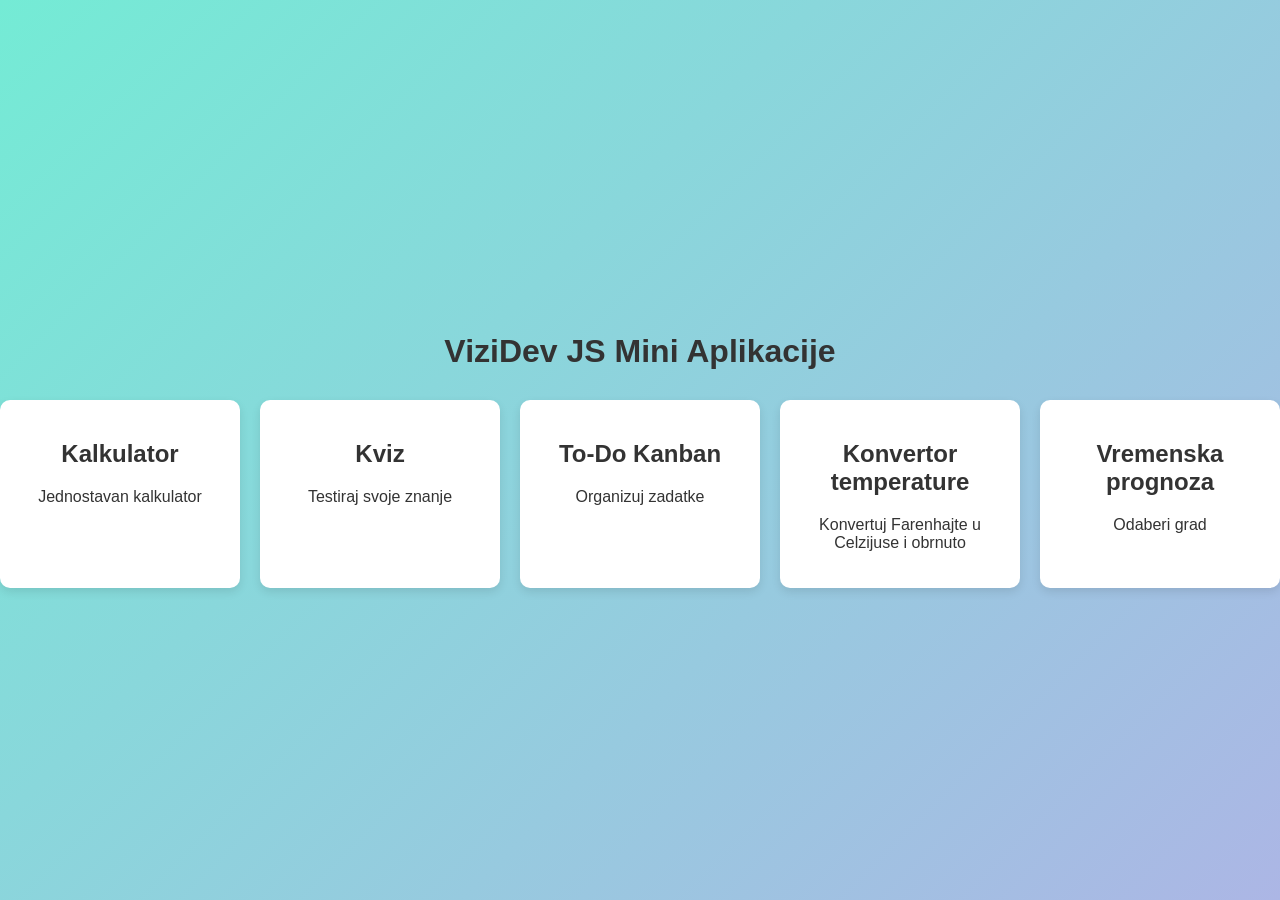
<file: index.html>
<!DOCTYPE html>
<html lang="en">
<head>
  <meta charset="UTF-8">
  <meta name="viewport" content="width=device-width, initial-scale=1.0">
  <title>JS mini aplikacije</title>

  <link rel="stylesheet" href="css/style.css">
</head>
<body>
  <div class="container">
    <h1>ViziDev JS Mini Aplikacije</h1>
    <div class="apps">
      <a href="kalkulator.html" class="app-card">
        <h2>Kalkulator</h2>
        <p>Jednostavan kalkulator</p>
      </a>
      <a href="kviz.html" class="app-card">
        <h2>Kviz</h2>
        <p>Testiraj svoje znanje</p>
      </a>
      <a href="kanban.html" class="app-card">
        <h2>To-Do Kanban</h2>
        <p>Organizuj zadatke</p>
      </a>
      <a href="konvertor.html" class="app-card">
        <h2>Konvertor temperature</h2>
        <p>Konvertuj Farenhajte u Celzijuse i obrnuto</p>
      </a>
      <a href="vreme.html" class="app-card">
        <h2>Vremenska prognoza</h2>
        <p>Odaberi grad</p>
      </a>
    </div>
  </div>
</body>
</html>
</file>
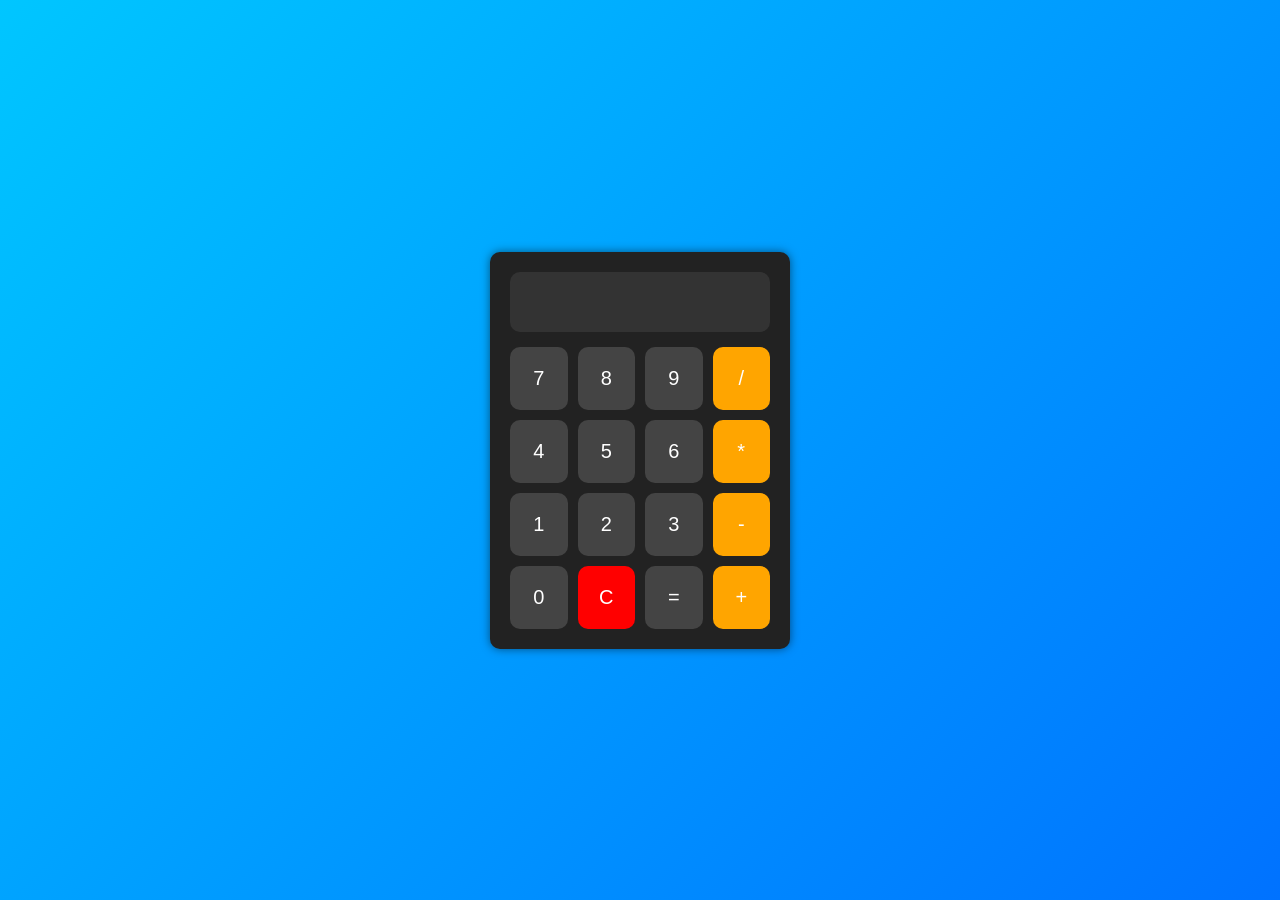
<file: kalkulator.html>
<!DOCTYPE html>
<html lang="en">
<head>
  <meta charset="UTF-8">
  <meta name="viewport" content="width=device-width, initial-scale=1.0">
  <title>Kalkulator app</title>

  <link rel="stylesheet" href="./css/kalkulator.css">
</head>
<body>
  <div id="kalkulator">
    <input type="text" id="ekran" readonly>
    <div id="dugmici">
      <button>7</button>
      <button>8</button>
      <button>9</button>
      <button class="operacija-btn">/</button>
      <button>4</button>
      <button>5</button>
      <button>6</button>
      <button class="operacija-btn">*</button>
      <button>1</button>
      <button>2</button>
      <button>3</button>
      <button class="operacija-btn">-</button>
      <button>0</button>
      <button class="clear-button">C</button>
      <button>=</button>
      <button class="operacija-btn">+</button>
    </div>
  </div>

  <script src="./js/kalkulator.js"></script>
  
</body>
</html>
</file>
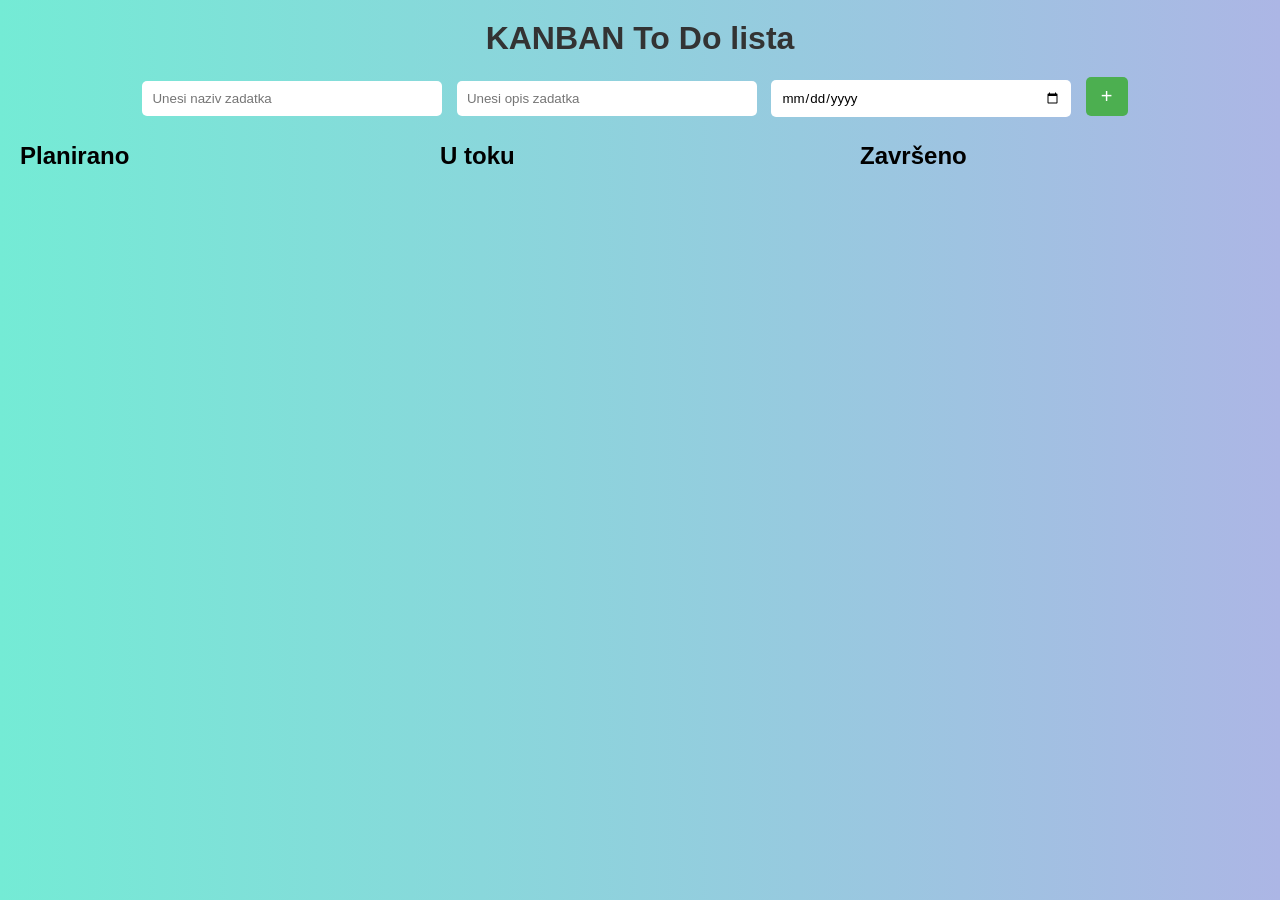
<file: kanban.html>
<!doctype html>
<html lang="en">
  <head>
    <meta charset="UTF-8" />
    <meta name="viewport" content="width=device-width, initial-scale=1.0" />
    <title>KANBAN aplikacija</title>

    <link rel="stylesheet" href="./css/kanban.css">
  </head>
  <body>
    <h1>KANBAN To Do lista</h1>
    <div class="formaTask">
      <form>
        <input
          type="text"
          name="taskNaslov"
          id="taskNaslov"
          placeholder="Unesi naziv zadatka"
          required
        />
        <input
          type="text"
          name="taskOpis"
          id="taskOpis"
          placeholder="Unesi opis zadatka"
          required
        />
        <input
          type="date"
          name="taskDatum"
          id="taskDatum"
          placeholder="Unesi datum zadatka"
          required
        />

        <input type="submit" value="+" id="dodajTask" />
      </form>
    </div>

    <div class="kanban-board">
      <div class="kolona">
        <h2>Planirano</h2>
        <div class="stavkeListe" id="planirano"></div>
      </div>
      <div class="kolona">
        <h2>U toku</h2>
        <div class="stavkeListe" id="uToku"></div>
      </div>
      <div class="kolona">
        <h2>Završeno</h2>
        <div class="stavkeListe" id="zavrseno"></div>
      </div>
    </div>

    <script src="./js/kanban.js"></script>
  </body>
</html>
</file>
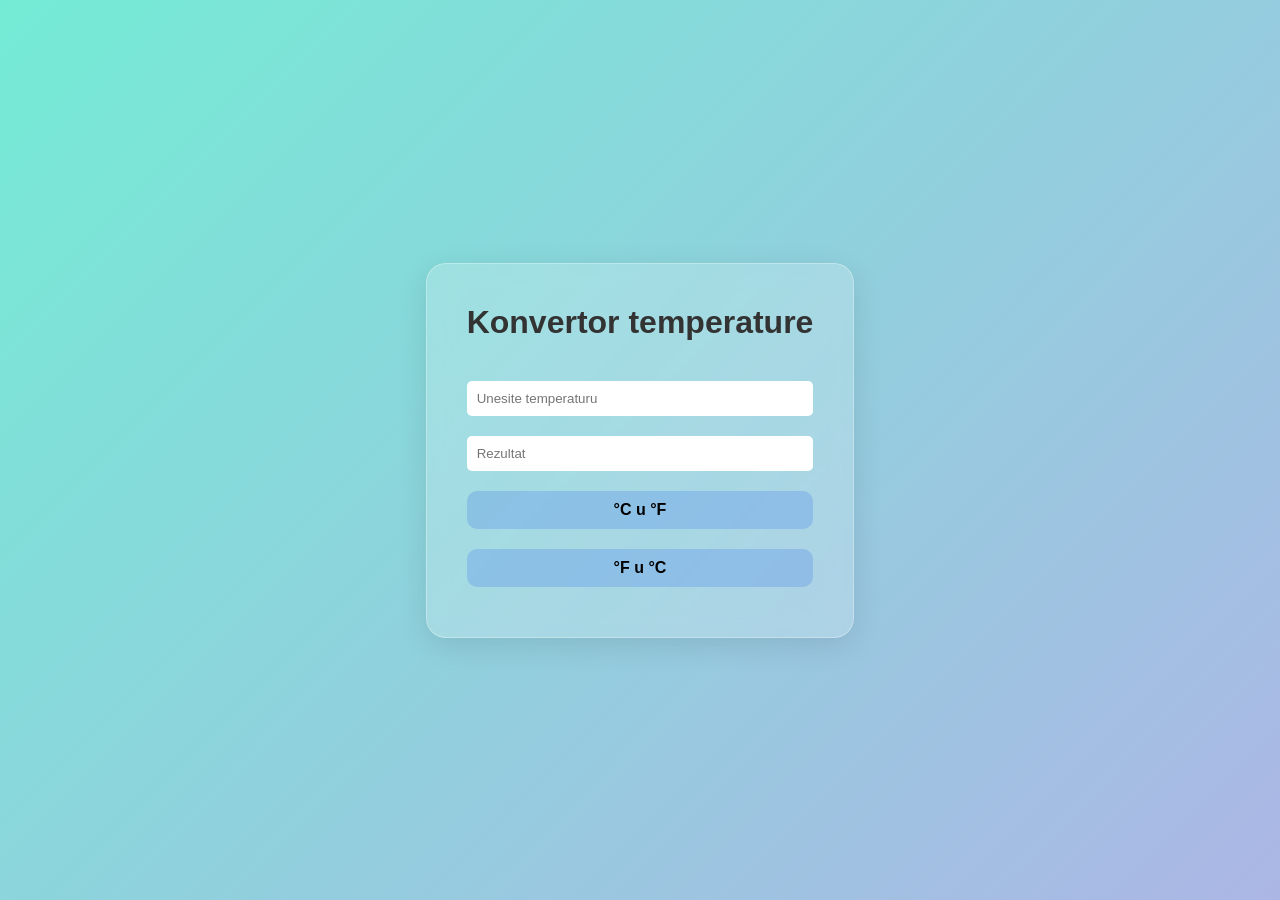
<file: konvertor.html>
<!DOCTYPE html>
<html lang="en">
<head>
  <meta charset="UTF-8">
  <meta name="viewport" content="width=device-width, initial-scale=1.0">
  <title>Konvertor temperature aplikacija</title>

  <link rel="stylesheet" href="./css/konvertor.css">
</head>
<body>
  <div id="konvertor">
    <h1>Konvertor temperature</h1>
    <input type="number" name="temp-polje" id="temp-polje" placeholder="Unesite temperaturu">
    <input type="number" name="rezultat-polje" id="rezultat-polje" placeholder="Rezultat" disabled>
    <button id="uFarenhajt">°C u °F</button>
    <button id="uCelzijus">°F u °C</button>
    
  </div>

  <script src="./js/konvertor.js"></script>
</body>
</html>
</file>
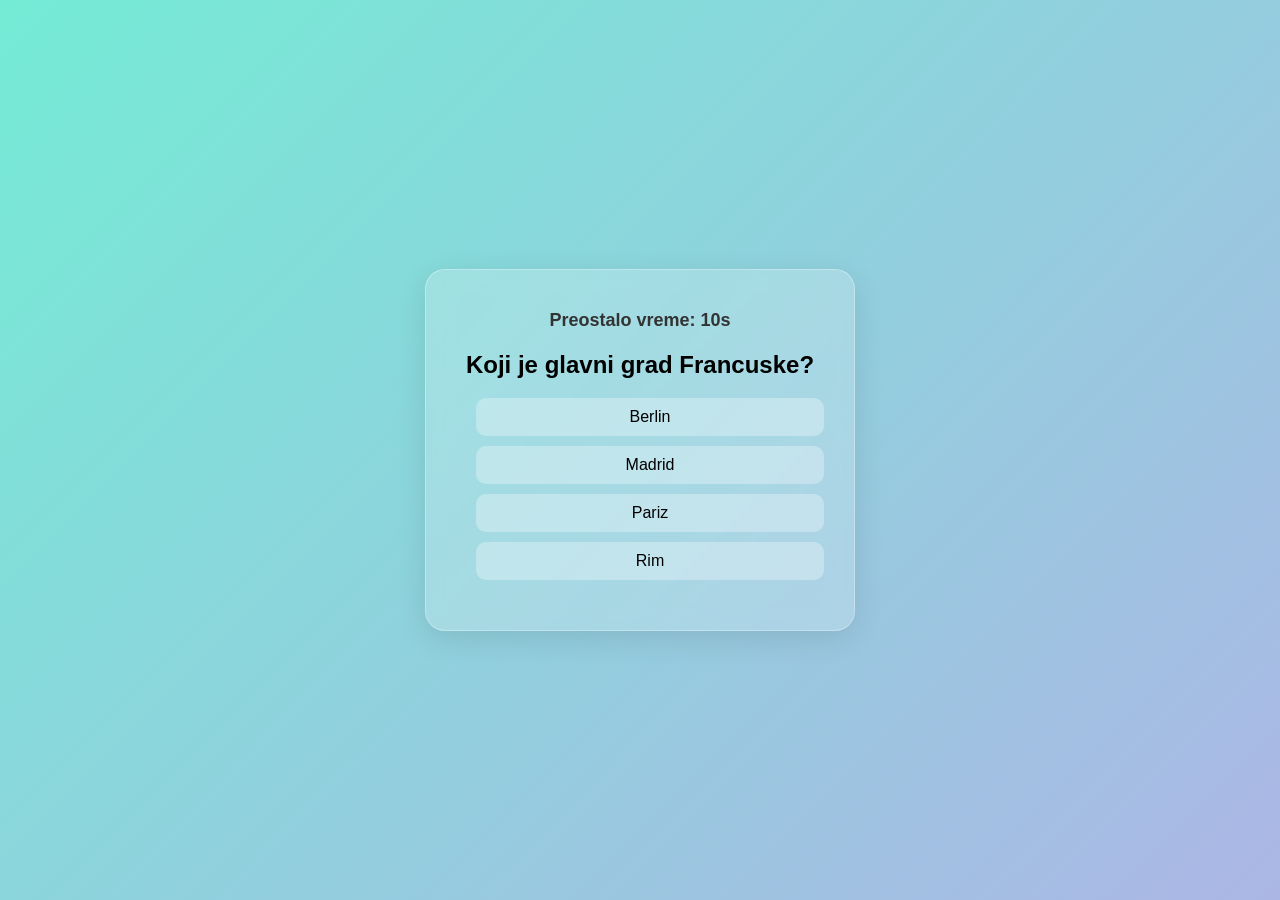
<file: kviz.html>
<!doctype html>
<html lang="en">
  <head>
    <meta charset="UTF-8" />
    <meta name="viewport" content="width=device-width, initial-scale=1.0" />
    <title>Kviz</title>

    <link rel="stylesheet" href="./css/kviz.css">
  </head>
  <body>
    <div id="kviz">
      <div id="tajmer">Preostalo vreme: 10s</div>
      <h2 id="pitanje">Ovde će pisati pitanje</h2>
      <div id="odgovori"></div>
      <button id="dalje">Sledeće pitanje</button>
      <div id="rezultat"></div>
    </div>

    <script src="./js/kviz.js"></script>
  </body>
</html>
</file>
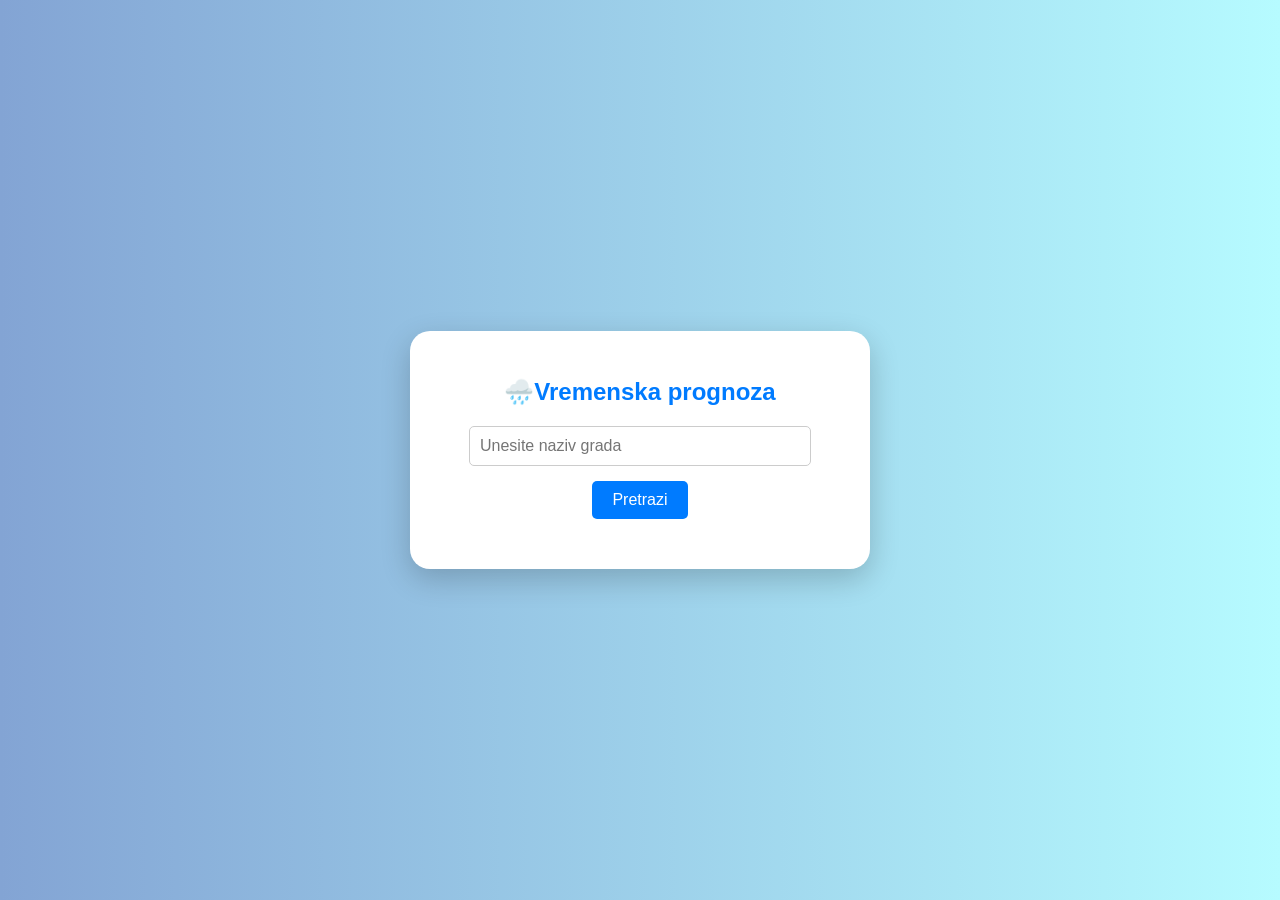
<file: vreme.html>
<!DOCTYPE html>
<html lang="en">
<head>
  <meta charset="UTF-8">
  <meta name="viewport" content="width=device-width, initial-scale=1.0">
  <title>Vremenska prognoza</title>

  <link rel="stylesheet" href="./css/vreme.css">
</head>
<body>
  <div class="container">
    <h1>🌧️Vremenska prognoza</h1>

    <input type="text" id="grad" placeholder="Unesite naziv grada">
    <button id="pretraga">Pretrazi</button>

    <div class="rezultat"  id="rezultat"></div>
  </div>
  <script src="./js/vreme.js"></script>
</body>
</html>
</file>
<file: css/style.css>
body {
  font-family: "Poppins", sans-serif;
  background: linear-gradient(135deg, #74ebd5, #acb6e5);
  display: flex;
  justify-content: center;
  align-items: center;
  height: 100vh;
  margin: 0;
}
.container {
  text-align: center;
}
h1 {
  margin-bottom: 30px;
  color: #333;
}
.apps {
  display: flex;
  gap: 20px;
  justify-content: center;
  flex-wrap: wrap;
}
.app-card {
  background: #fff;
  padding: 20px;
  border-radius: 10px;
  box-shadow: 0 4px 10px rgba(0, 0, 0, 0.1);
  width: 200px;
  text-decoration: none;
  color: #333;
  transition: transform 0.3s;
}
.app-card:hover {
  transform: scale(1.05);
}
</file>
<file: css/kalkulator.css>
*{
  margin: 0;
  padding: 0;
  box-sizing: border-box;
}

body{
  display: flex;
  justify-content: center;
  align-items: center;
  text-align: center;
  background: linear-gradient(135deg, #00c6ff, #0072ff);
  height: 100vh;
}

#kalkulator{
  background-color: #222;
  padding: 20px;
  border-radius: 10px;
  box-shadow: 0 0 10px rgba(0, 0, 0, 0.5);
  width: 300px;
}

#ekran{
  width: 100%;
  height: 60px;
  background-color: #333;
  border-radius: 10px;
  border: none;
  margin-bottom: 15px;
  font-size: 20px;
  color: white;
  text-align: right;
  padding: 10px;
}

#ekran:hover{
  border:  1px solid white;
}

#dugmici{
  display: grid;
  grid-template-columns: repeat(4, 1fr);
  gap: 10px;
}

button{
  padding: 20px;
  background-color: #444;
  color: white;
  border: none;
  border-radius: 10px;
  font-size: 20px;
  cursor: pointer;
}

.clear-button{
  background-color: red;
}

.clear-button:hover{
  background-color: rgb(255, 106, 106);
}

.operacija-btn{
  background-color: orange;
}

.operacija-btn:hover{
  background-color: rgb(255, 199, 94);
}

button:hover{
  background-color: #555;
}
</file>
<file: css/kanban.css>
* {
  box-sizing: border-box;
  margin: 0;
  padding: 0;
  font-family: Arial, Helvetica, sans-serif;
}

body {
  background: linear-gradient(to right, #74ebd5, #acb6e5);
  padding: 20px;
}

h1 {
  text-align: center;
  margin-bottom: 20px;
  color: #333;
}

.formaTask {
  display: flex;
  justify-content: center;
  align-items: center;
  margin-bottom: 20px;
}

.formaTask input[type="text"] {
  width: 300px;
  padding: 10px;
  border-radius: 5px;
  margin-right: 10px;
  border: none;
  margin-bottom: 5px;
}

.formaTask input[type="date"] {
  width: 300px;
  padding: 10px;
  border-radius: 5px;
  margin-right: 10px;
  border: none;
  margin-bottom: 5px;
}

.formaTask input[type="submit"] {
  padding: 8px 15px;
  border-radius: 5px;
  margin-right: 10px;
  border: none;
  cursor: pointer;
  font-size: 20px;
  background-color: #4caf50;
  color: white;
}

.formaTask input[type="submit"]:hover {
  background-color: #45a049;
}

.kanban-board {
  display: grid;
  grid-template-columns: repeat(3, 1fr);
  margin-top: 20px;
  gap: 20px;
}

.task{
  background-color: #fff;
  border-radius: 5px;
  padding: 20px;
  box-shadow: 0 2px 5px rgba(0,0,0,0.1);
  position: relative;
  margin-bottom: 5px;
}

.obrisiBtn{
  background-color: #ff6b81;
  color: white;
  padding: 10px;
  font-size: 16px;
  border-radius: 10px;
  border: none;
  cursor: pointer;
  margin: 5px auto;
}
</file>
<file: css/konvertor.css>
*{
  box-sizing: border-box;
  margin: 0;
  padding: 0;
}

body {
  background: linear-gradient(135deg, #74ebd5, #acb6e5);
  display: flex;
  justify-content: center;
  align-items: center;
  height: 100vh;
  margin: 0;
}

h1 {
  text-align: center;
  margin-bottom: 30px;
  color: #333;
}

#konvertor {
  background: rgba(255, 255, 255, 0.2);
  backdrop-filter: blur(10px);
  padding: 40px;
  border-radius: 20px;
  text-align: center;
  box-shadow: 0 8px 30px rgba(0, 0, 0, 0.1);
  font-family: Arial, Helvetica, sans-serif;
  border: 1px solid rgba(255, 255, 255, 0.3);
  display: flex;
  flex-direction: column;
  justify-content: center;
  align-items: center;
}

button {
  display: block;
  width: 100%;
  padding: 10px;
  font-size: 16px;
  border-radius: 10px;
  font-weight: bold;
  border: none;
  margin: 10px 0;
  cursor: pointer;
  background-color: rgba(82, 137, 231, 0.3);
}

button:hover {
  background-color: rgba(82, 137, 231, 0.5);
  color: #333;
}

input {
  width: 100%;
  padding: 10px;
  border-radius: 5px;
  border: none;
  margin: 10px 0;
}

#rezultat-polje{
  background-color: white;
}
</file>
<file: css/kviz.css>
body {
  background: linear-gradient(135deg, #74ebd5, #acb6e5);
  display: flex;
  justify-content: center;
  align-items: center;
  height: 100vh;
  margin: 0;
}

#kviz {
  background: rgba(255, 255, 255, 0.2);
  backdrop-filter: blur(10px);
  padding: 40px;
  border-radius: 20px;
  text-align: center;
  box-shadow: 0 8px 30px rgba(0, 0, 0, 0.1);
  font-family: Arial, Helvetica, sans-serif;
  border: 1px solid rgba(255, 255, 255, 0.3);
}

#odgovori button {
  display: block;
  width: 100%;
  padding: 10px;
  font-size: 16px;
  border-radius: 10px;
  border: none;
  margin: 10px;
  cursor: pointer;
  background-color: rgba(255, 255, 255, 0.3);
}

#odgovori button:hover {
  background-color: rgba(255, 255, 255, 0.5);
  color: #333;
}

#dalje {
  background-color: #ff6b81;
  color: white;
  padding: 10px;
  font-size: 16px;
  border-radius: 10px;
  border: none;
  cursor: pointer;
  margin: 5px auto;
}

#tajmer {
  font-size: 18px;
  margin-bottom: 15px;
  color: #333;
  font-weight: bold;
}
</file>
<file: css/vreme.css>
body {
    font-family: 'Segoe UI', sans-serif;
    background: linear-gradient(to right, #83a4d4, #b6fbff);
    margin: 0;
    padding: 0;
    display: flex;
    justify-content: center;
    align-items: center;
    height: 100vh;
}

.container {
    background-color: white;
    padding: 30px;
    border-radius: 20px;
    box-shadow: 0 10px 30px rgba(0, 0, 0, 0.2);
    text-align: center;
    width: 100%;
    max-width: 400px;
}

h1 {
    margin-bottom: 20px;
    font-size: 24px;
    color: #007BFF;
}

input {
    width: 80%;
    padding: 10px;
    margin-bottom: 15px;
    border: 1px solid #ccc;
    border-radius: 5px;
    font-size: 16px;
}

button {
    padding: 10px 20px;
    background-color: #007BFF;
    color: white;
    border: none;
    border-radius: 5px;
    cursor: pointer;
    font-size: 16px;
}

button:hover {
    background-color: #0056b3;
}

.rezultat {
    margin-top: 20px;
}

.rezultat img {
    width: 100px;
    height: 100px;
}

.rezultat p {
    margin: 5px 0;
    font-size: 16px;
}
</file>
